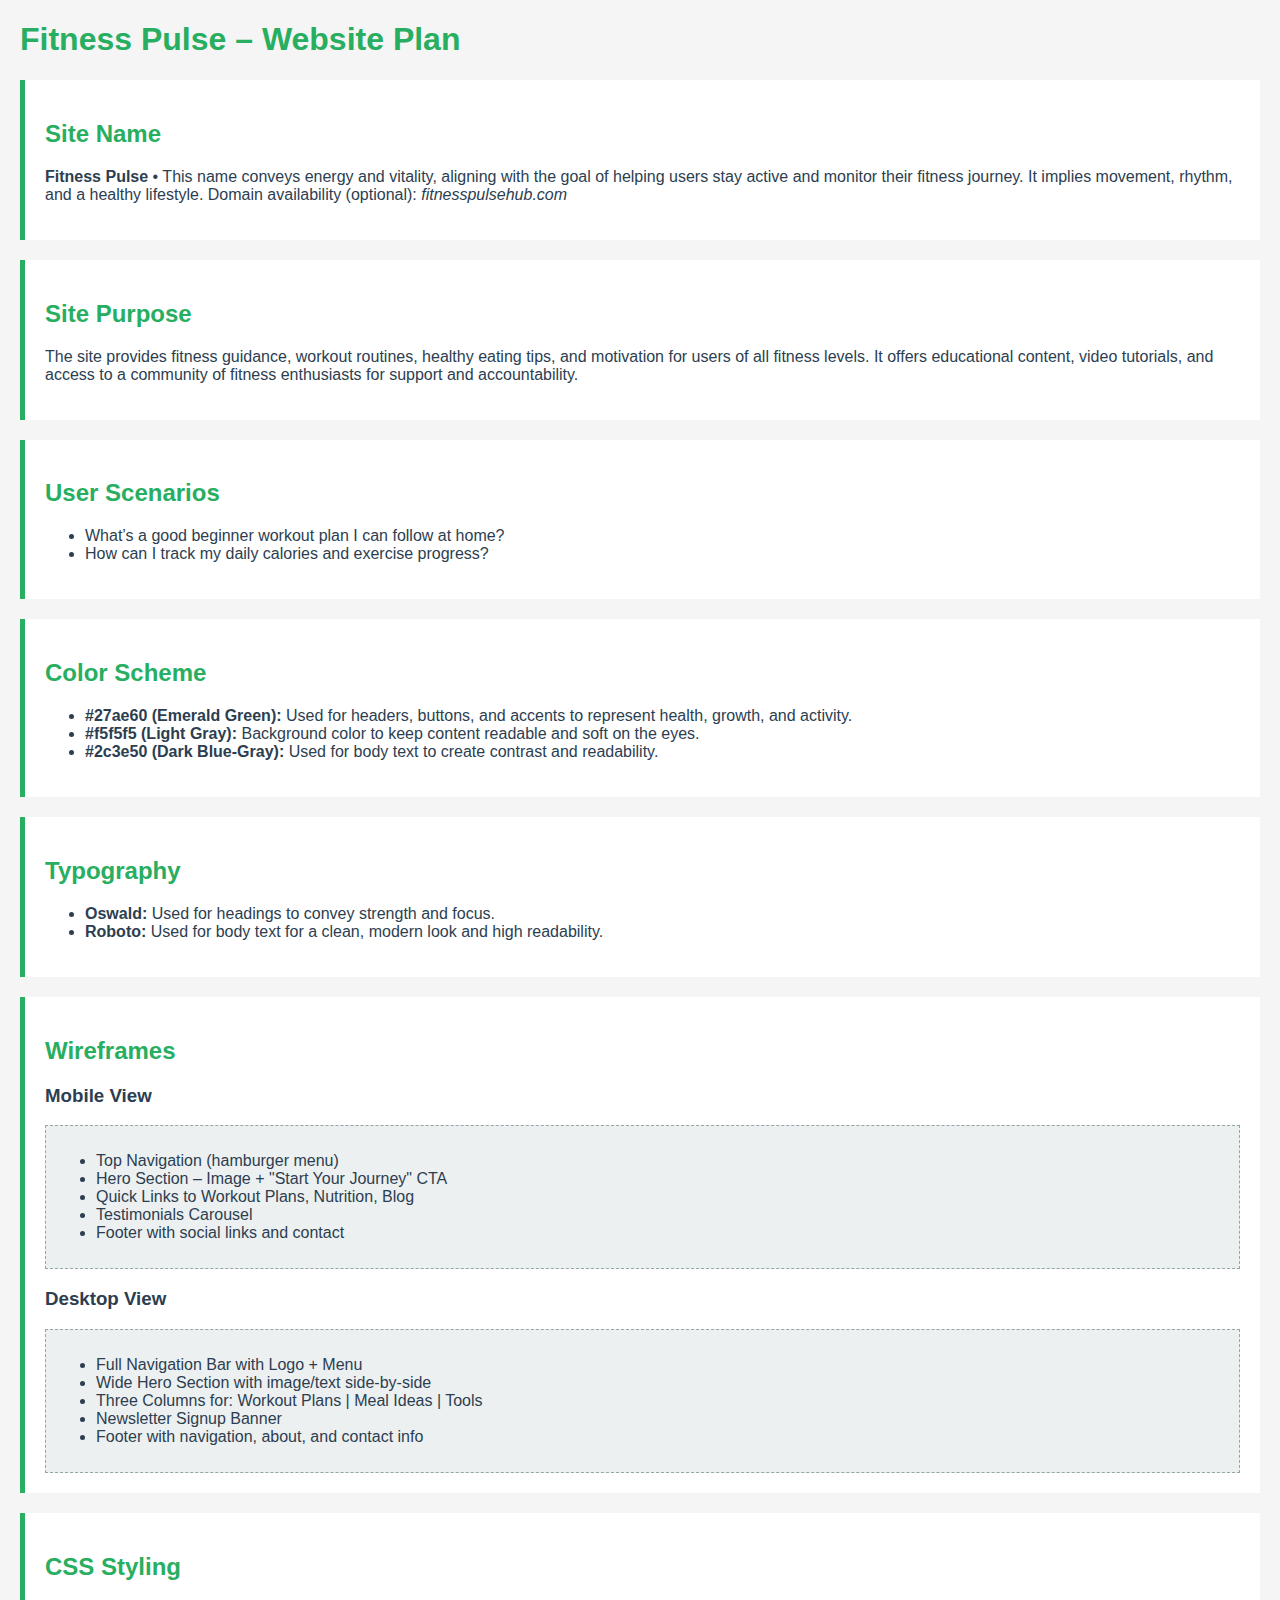
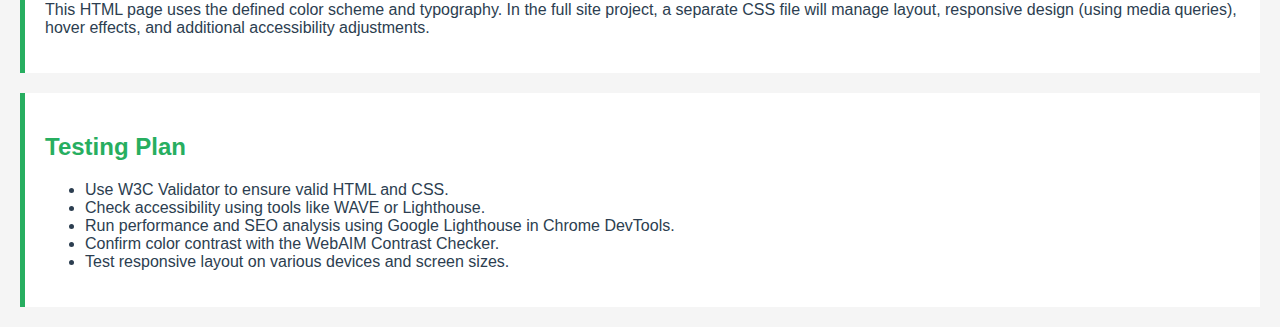
<file: chamber/siteplan.html>
<!DOCTYPE html>
<html lang="en">
<head>
    <meta charset="UTF-8">
    <meta name="viewport" content="width=device-width, initial-scale=1.0">
    <title>Fitness Pulse - Website Plan</title>
    <style>
        /* Color Scheme */
        body {
            font-family: 'Roboto', sans-serif;
            background-color: #f5f5f5;
            color: #2c3e50;
            margin: 20px;
        }
        h1, h2 {
            font-family: 'Oswald', sans-serif;
            color: #27ae60; /* Primary Green for headings */
        }
        section {
            background-color: #ffffff;
            padding: 20px;
            margin-bottom: 20px;
            border-left: 5px solid #27ae60;
        }
        .wireframe {
            background-color: #ecf0f1;
            padding: 10px;
            border: 1px dashed #95a5a6;
        }
    </style>
</head>
<body>
    <h1>Fitness Pulse – Website Plan</h1>

    <section>
        <h2>Site Name</h2>
        <p><strong>Fitness Pulse</strong> • This name conveys energy and vitality, aligning with the goal of helping users stay active and monitor their fitness journey. It implies movement, rhythm, and a healthy lifestyle. Domain availability (optional): <em>fitnesspulsehub.com</em></p>
    </section>

    <section>
        <h2>Site Purpose</h2>
        <p>The site provides fitness guidance, workout routines, healthy eating tips, and motivation for users of all fitness levels. It offers educational content, video tutorials, and access to a community of fitness enthusiasts for support and accountability.</p>
    </section>

    <section>
        <h2>User Scenarios</h2>
        <ul>
            <li>What’s a good beginner workout plan I can follow at home?</li>
            <li>How can I track my daily calories and exercise progress?</li>
        </ul>
    </section>

    <section>
        <h2>Color Scheme</h2>
        <ul>
            <li><strong>#27ae60 (Emerald Green):</strong> Used for headers, buttons, and accents to represent health, growth, and activity.</li>
            <li><strong>#f5f5f5 (Light Gray):</strong> Background color to keep content readable and soft on the eyes.</li>
            <li><strong>#2c3e50 (Dark Blue-Gray):</strong> Used for body text to create contrast and readability.</li>
        </ul>
    </section>

    <section>
        <h2>Typography</h2>
        <ul>
            <li><strong>Oswald:</strong> Used for headings to convey strength and focus.</li>
            <li><strong>Roboto:</strong> Used for body text for a clean, modern look and high readability.</li>
        </ul>
    </section>

    <section>
        <h2>Wireframes</h2>
        <h3>Mobile View</h3>
        <div class="wireframe">
            <ul>
                <li>Top Navigation (hamburger menu)</li>
                <li>Hero Section – Image + "Start Your Journey" CTA</li>
                <li>Quick Links to Workout Plans, Nutrition, Blog</li>
                <li>Testimonials Carousel</li>
                <li>Footer with social links and contact</li>
            </ul>
        </div>
        <h3>Desktop View</h3>
        <div class="wireframe">
            <ul>
                <li>Full Navigation Bar with Logo + Menu</li>
                <li>Wide Hero Section with image/text side-by-side</li>
                <li>Three Columns for: Workout Plans | Meal Ideas | Tools</li>
                <li>Newsletter Signup Banner</li>
                <li>Footer with navigation, about, and contact info</li>
            </ul>
        </div>
    </section>

    <section>
        <h2>CSS Styling</h2>
        <p>This HTML page uses the defined color scheme and typography. In the full site project, a separate CSS file will manage layout, responsive design (using media queries), hover effects, and additional accessibility adjustments.</p>
    </section>

    <section>
        <h2>Testing Plan</h2>
        <ul>
            <li>Use W3C Validator to ensure valid HTML and CSS.</li>
            <li>Check accessibility using tools like WAVE or Lighthouse.</li>
            <li>Run performance and SEO analysis using Google Lighthouse in Chrome DevTools.</li>
            <li>Confirm color contrast with the WebAIM Contrast Checker.</li>
            <li>Test responsive layout on various devices and screen sizes.</li>
        </ul>
    </section>
</body>
</html>
</file>
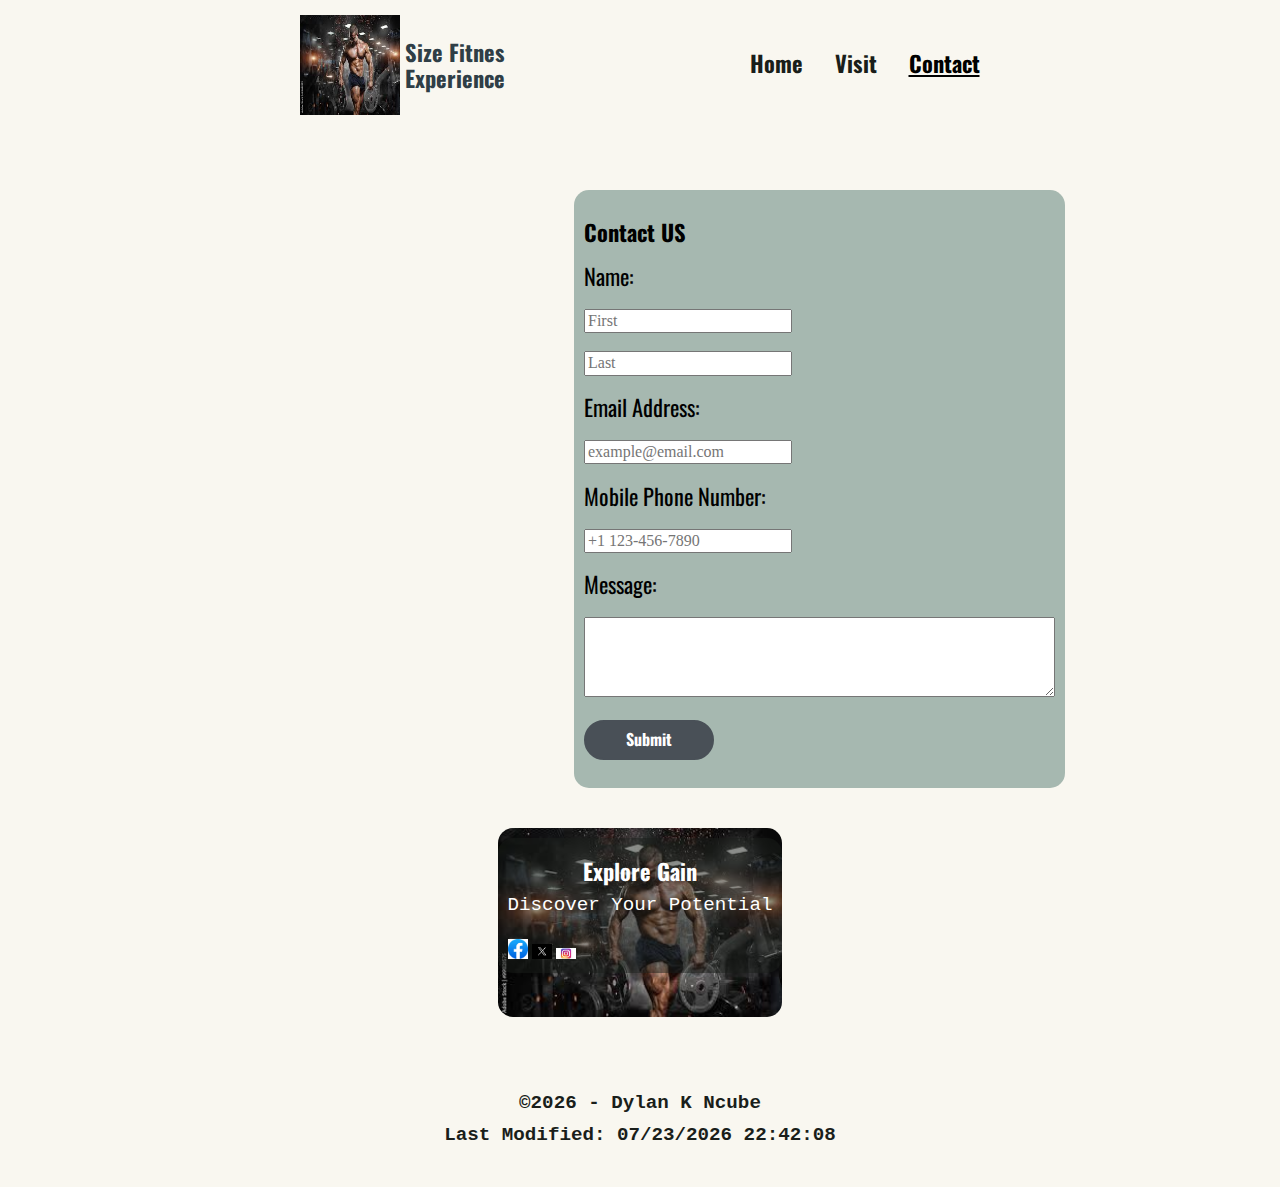
<file: Project/contact.html>
<!DOCTYPE html>
<html lang="en">

<head>
    <meta charset="UTF-8">
    <meta name="viewport" content="width=device-width, initial-scale=1.0">
    <meta name="description" content="Home page">
    <meta name="author" content="Dylan K Ncube">

    <link rel="icon" href="images/favicon/favicon-32x32.png" sizes="32x32" type="image/ico">

    <!--  Essential META Tags -->
    <meta property="og:title" content="Contact | Size Fitness Experience">
    <meta property="og:type" content="website" />

    <title>Contact Us | Size Fitness </title>

    <link rel="preconnect" href="https://fonts.googleapis.com">
    <link rel="preconnect" href="https://fonts.gstatic.com" crossorigin>

    <link rel="preload" href="https://fonts.googleapis.com/css2?family=Oswald&family=Source+Code+Pro&display=swap"
        as="style" onload="this.onload=null;this.rel='stylesheet'">

    <link rel="stylesheet" href="styles/normalize.css">
    <link rel="stylesheet" href="styles/main.css">

    <script type="module" src="scripts/app.mjs"></script>
    <script src="scripts/module/contact.js"></script>

</head>

<body id="contact-page">
    <header>
        <nav>
            <div class="box-logo-header">
                <img class="logo-chamber" src="images/size.jpeg" alt="Panama" width="200"
                    height="200" loading="lazy" />
                <h1 class="nameHeader"><strong>Size Fitnes</strong> <br>Experience</h1>
                <button name="navigation button" id="menu" aria-label="Toggle menu"></button>
            </div>
            <ul>
                <li><a class="nav-a " href="./index.html">Home</a></li>
                <li><a class="nav-a " href="./visit.html">Visit</a></li>
                <li><a class="nav-a " href="./contact.html">Contact</a></li>
            </ul>
        </nav>
    </header>
    <main class="container-contact">
        <section class="contact-box">
            <div class="image-side slideshow" id="slider">
                <img id="rotating-image" src="images/size.jpeg" alt="Image" width="420" height="767"
                    loading="lazy">
            </div>
            <div class="form-container">
                <form method="get" action="thankyou.html">
                    <h2 class="sub-title-form">Contact US</h2>
                    <label class="name-lb">
                        Name:
                    </label>
                    <br><br>
                    <input type="text" name="firstName" title="Enter your first name" autocomplete="given-name" required
                        placeholder="First">
                    <br><br>
                    <input type="text" name="lastName" title="Enter your first name" autocomplete="given-name" required
                        placeholder="Last">
                    <br><br>
                    <label>
                        Email Address:
                    </label>
                    <br><br>
                    <input type="email" name="email" title="Enter your email address" autocomplete="email"
                        placeholder="example@email.com" required>
                    <br><br>
                    <label>
                        Mobile Phone Number:
                    </label>
                    <br><br>
                    <input type="tel" name="phone" title="Enter your mobile phone number" autocomplete="tel" required
                        placeholder="+1 123-456-7890">
                    <br><br>

                    <label>
                        Message:
                    </label>
                    <br><br>
                    <textarea name="organizationDescription" title="Describe your business or organization" rows="4"
                        cols="50"></textarea>
                    <br><br>
                    <input type="hidden" name="timestamp" id="timestamp" value="">
                    <button class="css-button-fully-rounded--grey" type="submit">Submit</button>
                    <br><br>
                </form>
            </div>
        </section>
        <article class="box-contact-action">
            <div class="image-container">
                <img src="images/size.jpeg" alt="Image" width="900" height="506">
            </div>
            <div class="final-contact">
                <h3>Explore Gain</h3>
                <p>Discover Your Potential</p>
                <div class="contact-item-social">
                    <a href="#"><img src="images/facebook.jpeg" alt="Facebook" width="104"
                            height="104"></a>
                    <a href="#"><img src="images/twitter.png" alt="Twitter" width="104"
                            height="104"></a>
                    <a href="#"><img src="images/instagram.jpeg" alt="Instagram" width="104"
                            height="104"></a>
                </div>
            </div>
        </article>
    </main>

    <footer>
        <p>&copy;<span id="currentyear">2024</span> - Dylan K Ncube</p>
        <p id="lastModified">Whereas ipsum dolor, sit amet consectetur</p>
        <div class="social"></div>
    </footer>
</body>

</html>
</file>
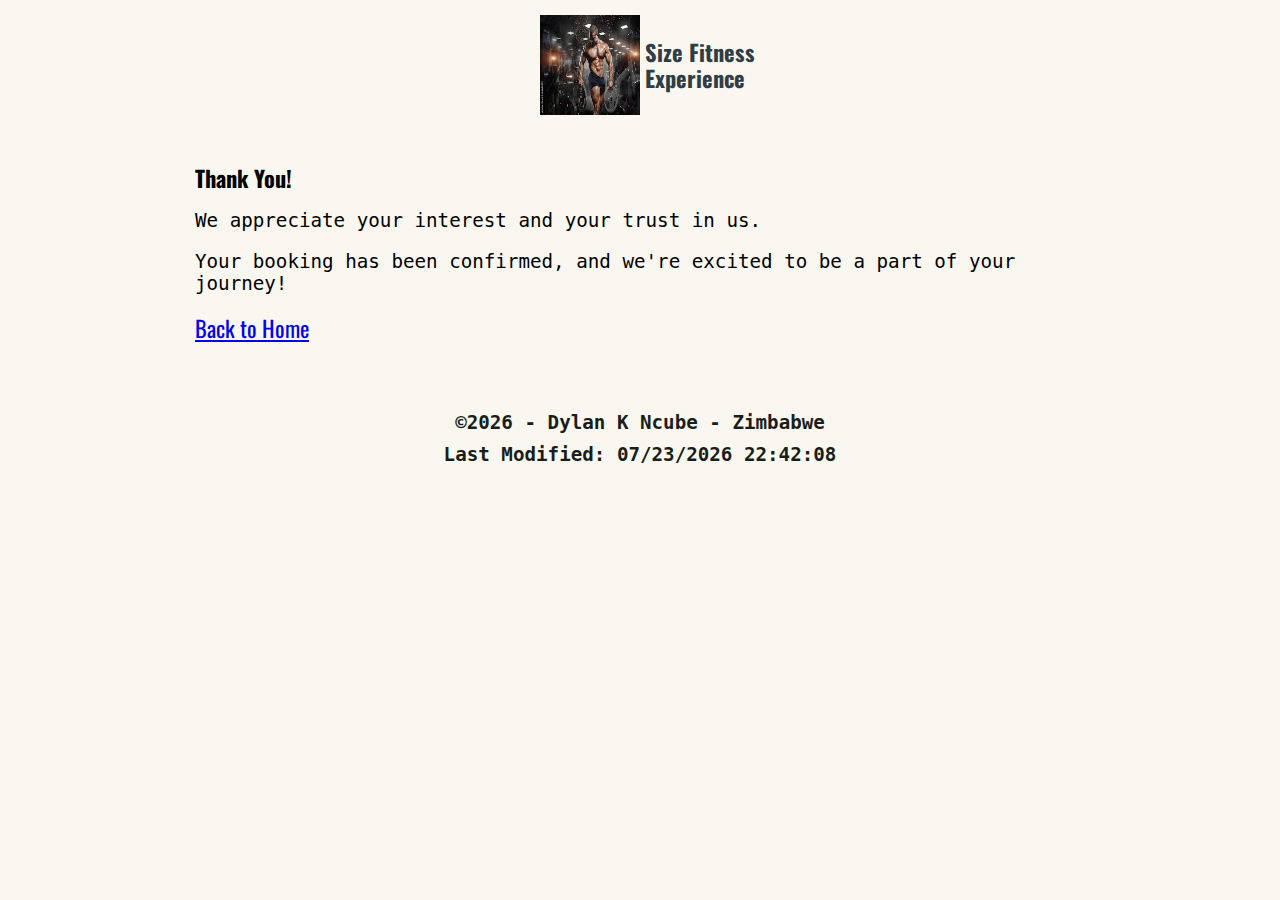
<file: Project/thankyou.html>
<!DOCTYPE html>
<html lang="en">

<head>
    <meta charset="UTF-8">
    <meta name="viewport" content="width=device-width, initial-scale=1.0">
    <meta name="description" content="Home page">
    <meta name="author" content="Demetrio Aris">

    <link rel="icon" href="images/favicon/favicon-32x32.png" sizes="32x32" type="image/ico">

    <!--  Essential META Tags -->
    <meta property="og:title" content="Home | Size Fitness">
    <meta property="og:type" content="website" />
   
    <title>Visit us | Size Fitness</title>

    <link rel="preconnect" href="https://fonts.googleapis.com">
    <link rel="preconnect" href="https://fonts.gstatic.com" crossorigin>
    <link href="https://fonts.googleapis.com/css2?family=Oswald&family=Source+Code+Pro&display=swap" rel="stylesheet">

    <link rel="stylesheet" href="styles/normalize.css">
    <link rel="stylesheet" href="styles/main.css">

</head>

<body>
    <header>
        <nav>
            <div class="box-logo-header">
                <img class="logo-chamber" src="images/size.jpeg" alt="Size Fitness" />
                <h1 class="nameHeader"><strong>Size Fitness</strong> <br>Experience</h1>
            </div>
        </nav>
    </header>
    <main>
        <section class="thank-you">
            <div class="thank-you-content">
                <h1>Thank You!</h1>
                <p>We appreciate your interest and your trust in us.</p>
                <p>Your booking has been confirmed, and we're excited to be a part of your journey!</p>
                <a href="index.html" class="button">Back to Home</a>
            </div>
        </section>
    </main>

    <footer>
        <p>&copy;<span id="currentyear">2024</span> - Dylan K Ncube - Zimbabwe</p>
        <p id="lastModified">Whereas ipsum dolor, sit amet consectetur</p>
    </footer>
    <script>
        // footer
        document.getElementById("currentyear").textContent =
            new Date().getFullYear();
        document.getElementById(
            "lastModified"
        ).textContent = `Last Modified: ${document.lastModified}`;
    </script>
</body>

</html>
</file>
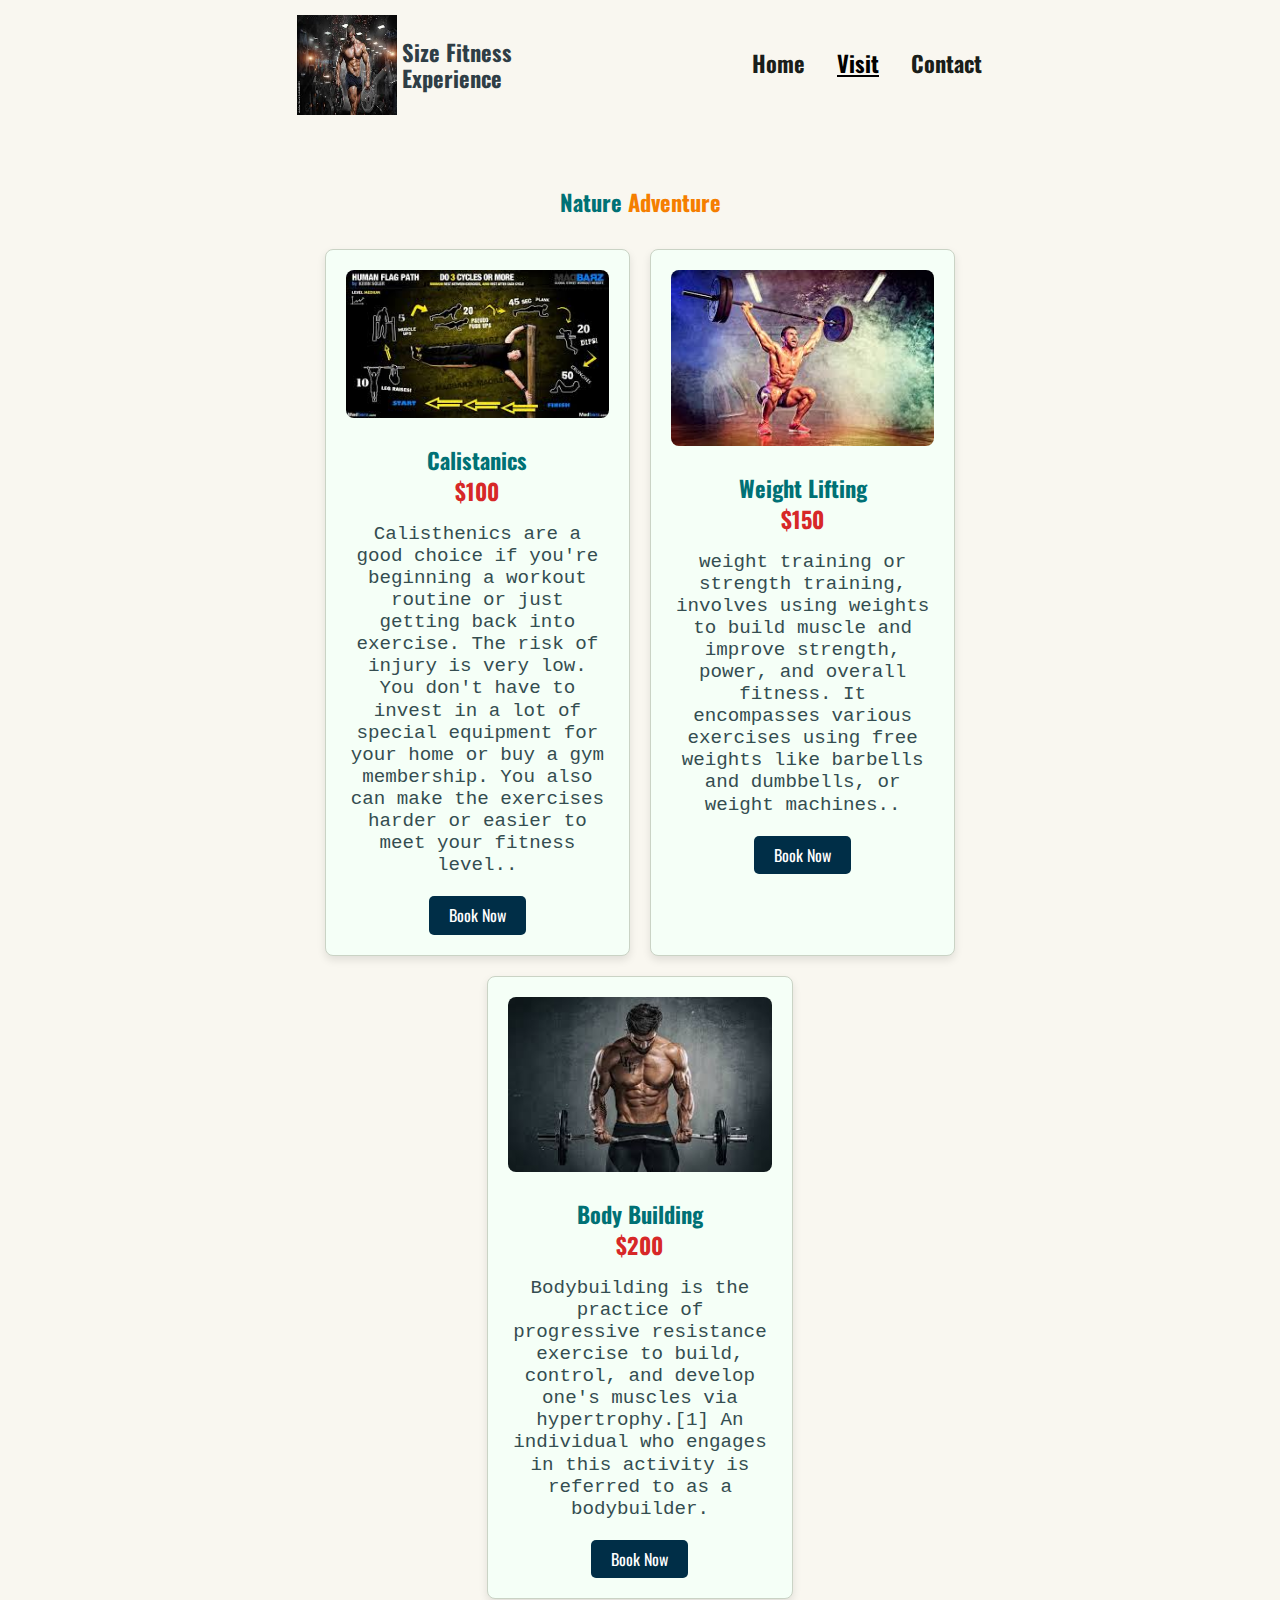
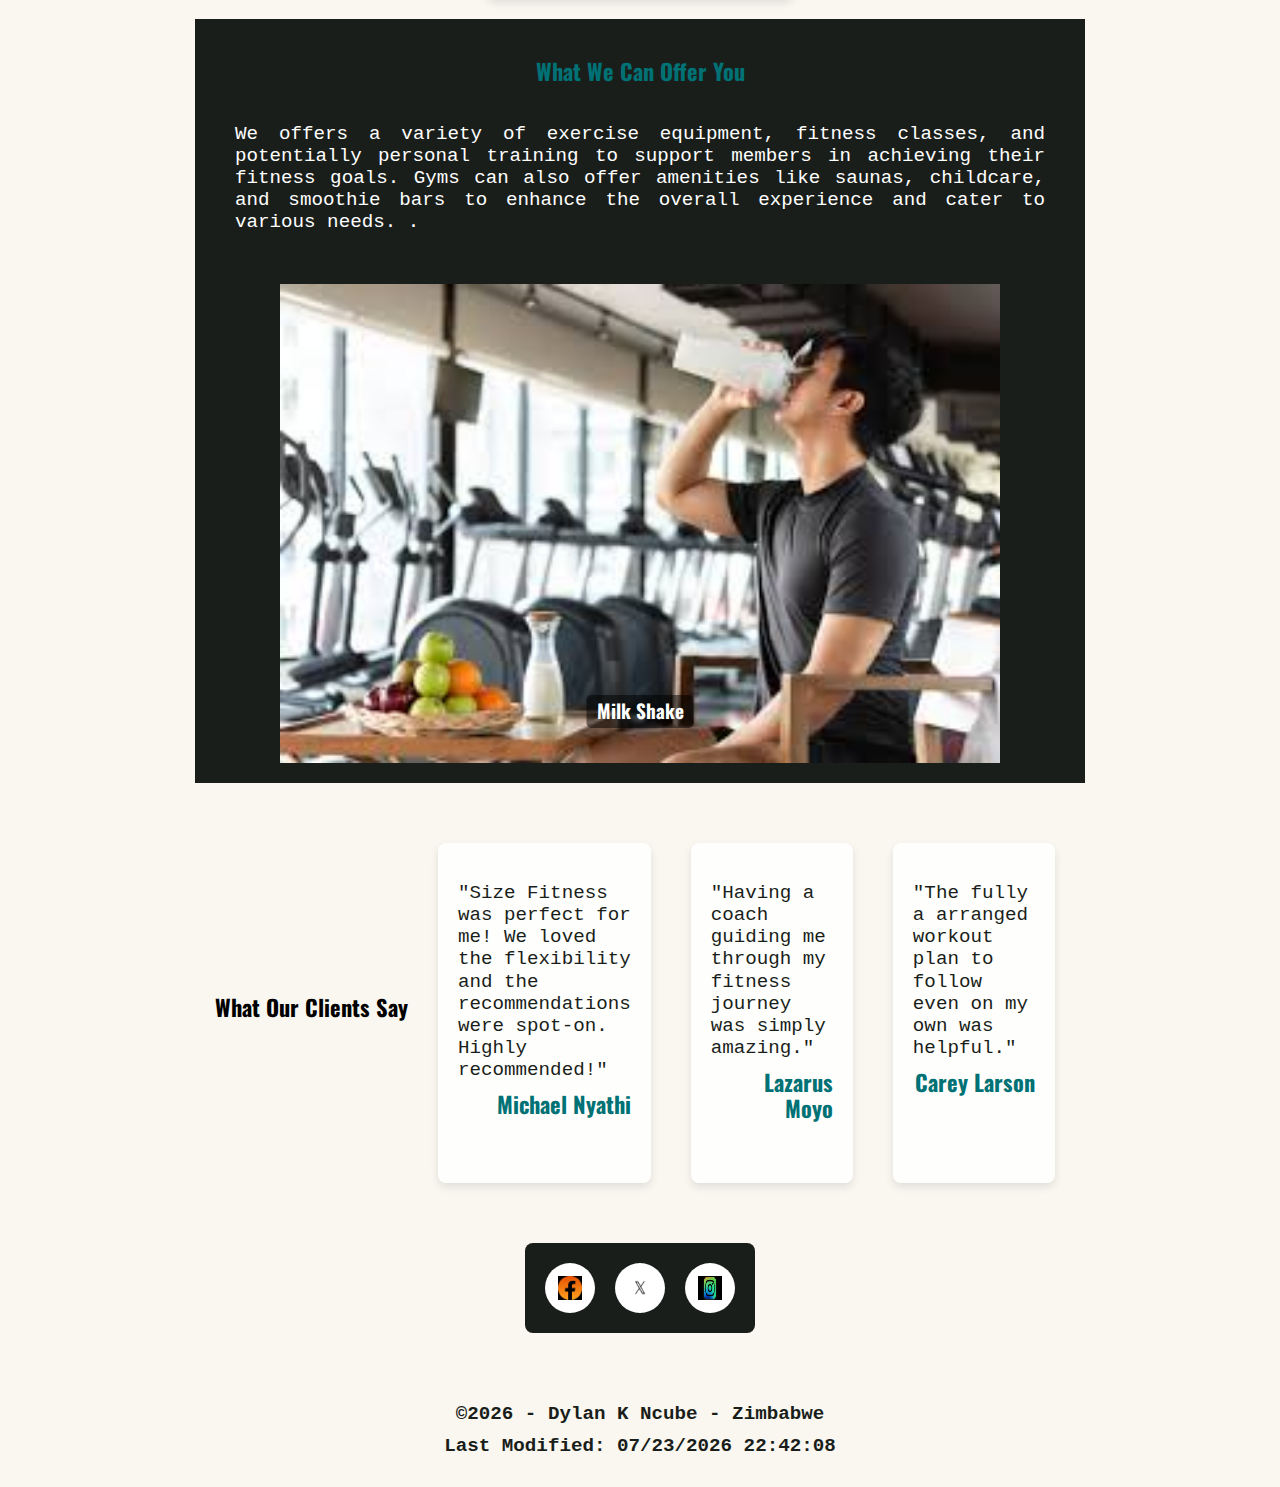
<file: Project/visit.html>
<!DOCTYPE html>
<html lang="en">

<head>
    <meta charset="UTF-8">
    <meta name="viewport" content="width=device-width, initial-scale=1.0">
    <meta name="description" content="Home page">
    <meta name="author" content="Dylan K Ncube">

    <link rel="icon" href="images/favicon/favicon-32x32.png" sizes="32x32" type="image/ico">

    <!--  Essential META Tags -->
    <meta property="og:title" content="Home | Size Fitness">
    <meta property="og:type" content="website" />
    

    <title>Visit us | Size Fitness</title>

    <link rel="preconnect" href="https://fonts.googleapis.com">
    <link rel="preconnect" href="https://fonts.gstatic.com" crossorigin>

    <link rel="preload" href="https://fonts.googleapis.com/css2?family=Oswald&family=Source+Code+Pro&display=swap"
        as="style" onload="this.onload=null;this.rel='stylesheet'">

    <link rel="stylesheet" href="styles/normalize.css">
    <link rel="stylesheet" href="styles/main.css">

    <script type="module" src="scripts/app.mjs"></script>
    <script src="scripts/module/visit.js" defer></script>

</head>

<body id="visit-page">
    <header>
        <nav>
            <div class="box-logo-header">
                <img class="logo-chamber" src="images/size.jpeg" alt="Logo Chamber Panama"
                    width="200" height="200" loading="lazy" />
                <h1 class="nameHeader"><strong>Size Fitness</strong> <br>Experience</h1>
                <button name="navigation button" id="menu" aria-label="Toggle menu"></button>
            </div>
            <ul>
                <li><a class="nav-a " href="./index.html">Home</a></li>
                <li><a class="nav-a " href="./visit.html">Visit</a></li>
                <li><a class="nav-a " href="./contact.html">Contact</a></li>
            </ul>
        </nav>
    </header>

    <main>
        <section class="section-principal">
            <h2>Nature <span>Adventure</span></h2>
            <article class="price-box">
                <div>
                    <img src="images/cali.jpeg" alt="Panama" width="540" height="960" loading="lazy">
                    <h4>Calistanics</h4>
                    <h5>$100</h5>
                    <p>Calisthenics are a good choice if you're beginning a workout routine or just getting back into exercise. The risk of injury is very low. You don't have to invest in a lot of special equipment for your home or buy a gym membership. 
                     You also can make the exercises harder or easier to meet your fitness level..</p>
                    <button>Book Now</button>
                </div>
                <div>
                    <img src="images/weight.jpeg" alt="Panama" width="540" height="960" loading="lazy">
                    <h4>Weight Lifting</h4>
                    <h5>$150</h5>
                    <p>weight training or strength training, involves using weights to build muscle and improve strength, power, and overall fitness. It encompasses various exercises using free weights like barbells and dumbbells, or weight machines..</p>
                    <button>Book Now</button>
                </div>
                <div>
                    <img src="images/body.jpeg" alt="Panama" width="540" height="960" loading="lazy">
                    <h4>Body Building</h4>
                    <h5>$200</h5>
                    <p>Bodybuilding is the practice of progressive resistance exercise to build, control, and develop one's muscles via hypertrophy.[1] An individual who engages in this activity is referred to as a bodybuilder.</p>
                    <button>Book Now</button>
                </div>

            </article>
        </section>

        <section class="section-media">
            <h2>What We Can Offer You</h2>
            <p> We offers a variety of exercise equipment, fitness classes, and potentially personal training to support members in achieving their fitness goals. Gyms can also offer amenities like saunas, childcare, and smoothie bars to enhance the overall experience and cater to various needs. .</p>
            <article class="slider-container slider-dimensions">
                <div class="slider">
                    <div data-img-url="images/milk.jpeg" class="slider-dimensions" width="470" loading="lazy">
                        <h4>Milk Shake</h4>
                    </div>
                    <div data-img-url="images/towel.jpeg" class="slider-dimensions" width="470" loading="lazy">
                        <h4>Clean Towels</h4>
                    </div>
                    <div data-img-url="images/coaches.jpeg" class="slider-dimensions" width="470" loading="lazy">
                        <h4>Fitness Coaches</h4>
                    </div>
                    <div data-img-url="images/childcare.jpeg" class="slider-dimensions" width="470" loading="lazy">
                        <h4>childcare</h4>
                    </div>
                </div>
                <div class="nav-container slider-dimensions">
                    <button data-index-change="-1">&lt;</button>
                    <div class="index-container">
                    </div>
                    <button data-index-change="1">&gt;</button>
                </div>
            </article>
        </section>

        <section class="section-opinion">
            <h2>What Our Clients Say</h2>
            <div class="opinion opinion-01">
                <p>"Size Fitness was perfect for me! We loved the flexibility and the recommendations were
                    spot-on. Highly recommended!"</p>
                <h5>Michael Nyathi</h5>
            </div>
            <div class="opinion opinion-02">
                <p>"Having a coach guiding me through my fitness journey was simply amazing."</p>
                <h5>Lazarus Moyo</h5>
            </div>
            <div class="opinion opinion-03">
                <p>"The fully a arranged workout plan to follow even on my own was helpful."</p>
                <h5>Carey Larson</h5>
            </div>
        </section>
        <div class="contact-info-visit">
            <a href="#"><img src="images/facebook.jpeg" alt="Facebook" width="104" height="104"
                    loading="lazy" loading="lazy"></a>
            <a href="#"><img src="images/twitter.png" alt="Twitter" width="104" height="104"
                    loading="lazy" loading="lazy"></a>
            <a href="#"><img src="images/instagram.jpeg" alt="Instagram" width="104" height="104"
                    loading="lazy" loading="lazy"></a>
        </div>

    </main>
    <footer>
        <p>&copy;<span id="currentyear">2024</span> - Dylan K Ncube - Zimbabwe</p>
        <p id="lastModified">Whereas ipsum dolor, sit amet consectetur</p>
    </footer>
</body>

</html>
</file>
<file: Project/styles/main.css>
:root {
    /* Color Palette */
    --black: hsla(0, 0%, 0%, 1);
    --eerie-black: hsla(120, 7%, 11%, 1);
    --caribbean-current: hsla(182, 100%, 23%, 1);
    --light-sea-green: hsla(175, 87%, 40%, 1);
    --hookers-green: hsla(165, 19%, 40%, 1);
    --floral-white: hsla(47, 43%, 96%, 1);
    --white: hsla(0, 0%, 100%, 1);

    --prussian-blue: hsla(201, 100%, 14%, 1);
    --fire-engine-red: hsla(0, 69%, 50%, 1);
    --orange-wheel: hsla(31, 100%, 48%, 1);
    --xanthous: hsla(40, 97%, 64%, 1);
    --vanilla: hsla(51, 55%, 82%, 1);

    --viridian: hsla(154, 15%, 49%, 1);
    --cambridge-blue: hsla(133, 18%, 59%, 1);
    --mint-green: hsla(167, 29%, 85%, 1);
    --azure-web: hsla(180, 31%, 94%, 1);
    --mint-cream: hsla(133, 100%, 98%, 1);

    --ash-gray: hsla(97, 13%, 80%, 1);
    --dark-slate-gray: hsla(186, 21%, 26%, 1);
    --charcoal: hsla(201, 20%, 23%, 1);

    /* Font Settings */
    --header-font-family: "Oswald", sans-serif;
    --paragraph-font-family: "Source Sans Pro", monospace;

    /* Text Colors */
    --font-color-on-background-color: var(--white);
    --font-color-on-background-white: var(--eerie-black);

    /* Font Sizes */
    --font-size-mv-paragraph: 1rem;
    --font-size-mv-header: 1.2rem;
    --font-size-dv-paragraph: 1.2rem;
    --font-size-dv-header: 1.4rem;

    /* Navbar Colors */
    --background-color-header-footer: var(--floral-white);
    --background-color-menu-button: var(--black);
    --link-nav-color: var(--eerie-black);
    --nav-hover-link-color: var(--prussian-blue);
    --nav-hover-background-color: var(--xanthous);
}

/* General */

body {
    background-color: var(--floral-white);
    max-width: 930px;
    margin: 0 auto;
}

h1,
h2,
h3,
h4,
h5,
a,
label {
    font-family: var(--header-font-family);
    font-size: var(--font-size-mv-header);
}

p {
    font-family: var(--paragraph-font-family);
    font-size: var(--font-size-mv-paragraph);
}

button {
    font-family: var(--header-font-family);
    font-size: var(--font-size-mv-paragraph);
}

/* Header */

header,
footer {
    width: 100%;
    background-color: var(--background-color-header-footer);
    color: var(--charcoal);
}

.box-logo-header {
    display: flex;
    align-items: center;
    justify-content: left;
}

.box-logo-header h1 {
    display: inline-block;
}

.logo-chamber {
    width: 80px;
    height: 80px;
    padding: 10px 5px;
    cursor: pointer;
}

header h1 {
    display: inline-block;
    text-align: left;
    padding: 5px;
}

#menu {
    display: block;
    font-size: 40px;
    text-decoration: none;
    padding: 8px 12px;
    background-color: var(--background-color-header-footer);
    color: var(--background-color-menu-button);
    position: absolute;
    top: 0.7rem;
    right: 1.5rem;
    cursor: pointer;
    border: 0;
    font-weight: bold;
}

#menu::before {
    content: "≡";
}

nav ul {
    list-style-type: none;
    margin: 0;
    padding: 0;
}

nav li {
    display: none;
}

.nav-a {
    display: block;
    color: var(--link-nav-color);
    text-align: center;
    padding: 8px 16px;
    text-decoration: none;
    font-weight: bold;
}

.nav-a:hover:not(.active) {
    color: var(--nav-hover-link-color);
}

nav li:last-child {
    border-bottom: none;
}

.nav-a.active {
    color: var(--black);
    text-decoration: underline;
}

.open li {
    display: block;
}

#menu.open::before {
    content: "X";
}

/* Main*/
main {
    padding: 20px;
    margin: 0 auto;
    place-items: center;
}

.intro-box {
    margin: 0 auto;
    display: grid;
    grid-template-columns: 1fr auto 1fr;
    grid-template-rows: 1fr auto 1fr;
    z-index: 2;
}

.intro-img {
    grid-row: 1 / 4;
    grid-column: 1 / 4;
    z-index: -1;
    margin: 0 auto;
}

.action-msg,
.action-box img,
.social-box,
.side_article,
.intro-content,
.intro-img img {
    border-radius: 15px;
}

.intro-content {
    grid-row: 2;
    grid-column: 2;
    display: flex;
    flex-direction: column;
    align-items: center;
    text-align: center;
    z-index: 1;
    background-color: rgba(0, 46, 71, 0.481);
    border-radius: 5px;
    padding: 10px;
    width: 300px;
}

.intro-msg {
    color: var(--white);
    margin: 0;
    margin-bottom: 0.5rem;
    text-align: left;
}

.css-button-arrow--black {
    min-width: 130px;
    height: 40px;
    color: #fff;
    padding: 10px 20px;
    font-weight: bold;
    cursor: pointer;
    transition: all 0.3s ease;
    position: relative;
    display: inline-block;
    outline: none;
    border-radius: 5px;
    border: none;
    background-color: #343a40;
}

.css-button-arrow--black:hover {
    border-radius: 5px;
    padding-right: 24px;
    padding-left: 8px;
}

.css-button-arrow--black:hover:after {
    opacity: 1;
    right: 10px;
}

.css-button-arrow--black:after {
    content: "\00BB";
    position: absolute;
    opacity: 0;
    font-size: 30px;
    line-height: 35px;
    top: 0;
    right: -20px;
    transition: 0.4s;
}

.midle-box {
    margin: 0 auto;
    padding: 5px;
}

.main_article {
    margin: 0 auto;
    align-items: center;
}

.side_article {
    background-color: var(--charcoal);
    color: var(--white);
    padding: 10px;
}

.box-card {
    display: flex;
    flex-direction: column;
    align-items: center;
    text-align: center;
    padding: 5px;
    margin: 0 auto;
}

.box-card p {
    padding: 5px;
    text-align: left;
    line-height: 1.6;
    text-align: left;
    align-items: start;
    margin: 0;
}

.main_article img {
    width: 90%;
    max-width: 520px;
    border-radius: 10px;
    height: auto;
}

.contact-info {
    display: flex;
    justify-content: space-around;
    background-color: #1c1c1c;
    padding: 20px;
    color: #fff;
}

.contact-item h4 {
    margin: 0;
    font-weight: bold;
}

.contact-item p {
    margin: 5px 0 0;
}

#current-temp {
    color: var(--orange-wheel);
}

.contact-item img:hover {
    transform: scale(1.5);
    filter: brightness(1.2);
    transition: transform 0.3s ease, filter 0.3s ease;
}

.contact-item img {
    width: 30px;
    margin: 0 2px;
    vertical-align: middle;
    height: auto;
}

.social-box {
    padding: 20px;
    background-color: var(--eerie-black);
}

.action-box {
    display: grid;
    grid-template-columns: 1fr auto 1fr;
    grid-template-rows: 1fr auto 1fr;
}

.action-box img {
    grid-column: 1/4;
    grid-row: 1/4;
    width: 100%;
    height: auto;
    max-width: 900px;
}

.action-msg {
    grid-row: 2/3;
    grid-column: 2/3;
    text-align: center;
    background-color: #343a4085;
    width: 350px;
    padding: 10px;
}

.action-msg h2,
.action-box h4,
.current-weather h4,
.current-weather h5 {
    margin: 0;
}

.action-msg h2 {
    font-size: 3rem;
    color: var(--white);
}

.action-msg h4 {
    font-size: 1.5rem;
    color: var(--white);
}

.socia-info {
    padding-top: 20px;
}

.contact-item,
.current-weather {
    color: var(--white);
    display: block;
    padding-top: 40px;
}

.weather-main {
    display: inline-block;
}

.current-weather {
    margin: 0;
    text-align: left;
}

.current-weather p {
    font-size: 1rem;
    margin: 0;
}

.current-weather img {
    width: 70px;
    height: auto;
}

.current-weather figure,
.current-weather figcaption {
    margin: 0;
    text-align: center;
    font-weight: bold;
}

/* Contact*/

.image-side img {
    max-width: 100%;
    display: block;
    opacity: 0;
    transition: opacity 0.8s ease, transform 0.8s ease;
    height: auto;
}

.image-side img.initial {
    transform: scale(0.8) rotateY(-30deg);
}

.image-side img.fade {
    opacity: 1;
    transform: scale(1) rotateY(0deg);
}

.contact-box {
    display: flex;
    flex-direction: column;
    justify-content: center;
    align-items: center;
}

.form-container {
    padding: 20px;
}

.form-container form {
    background-color: hsla(165, 19%, 40%, 0.5);
    margin: 0 auto;
    margin-top: 20px;
    padding: 10px;
    border-radius: 15px;
}

.css-button-fully-rounded--grey {
    min-width: 130px;
    height: 40px;
    color: #fff;
    padding: 5px 10px;
    font-weight: bold;
    cursor: pointer;
    transition: all 0.3s ease;
    position: relative;
    display: inline-block;
    outline: none;
    border-radius: 20px;
    border: 2px solid #495057;
    background: #495057;
}
.css-button-fully-rounded--grey:hover {
    background: #fff;
    color: #495057;
}

.box-contact-action {
    display: grid;
    grid-template-columns: 1fr auto 1fr;
    grid-template-rows: auto 1f 1fr;
    margin-top: 20px;
}

.image-side img,
.form-container,
.image-container img,
.final-contact {
    border-radius: 15px;
}

.image-container img {
    width: 100%;
    height: auto;
}

.image-container {
    grid-row: 1/4;
    grid-column: 1/4;
    z-index: 0;
}

.final-contact {
    margin-top: 10px;
    grid-row: 1;
    grid-column: 2;
    z-index: 1;
    background-color: hsla(120, 7%, 11%, 0.5);
    padding: 10px;
}

.contact-item-social {
    margin-top: 20px;
}

.contact-item-social img {
    padding: 0;
    width: 20px;
    height: auto;
}

.final-contact h3,
.final-contact p {
    margin: 0;
    margin-top: 10px;
    text-align: center;
    color: var(--white);
}

/* Visit */

/* Sección Principal */
.section-principal {
    padding: 20px;
    text-align: center;
    color: var(--eerie-black);
}

.section-principal h2 {
    color: var(--caribbean-current);
    margin-bottom: 15px;
}

.section-principal h2 span {
    color: var(--orange-wheel);
}

/* Caja de Precios */
.price-box {
    display: flex;
    flex-wrap: wrap;
    gap: 20px;
    justify-content: center;
    padding-top: 20px;
}

.price-box div {
    background-color: var(--mint-cream);
    border: 1px solid var(--ash-gray);
    border-radius: 8px;
    padding: 20px;
    width: calc(100% / 3 - 20px);
    max-width: 300px;
    box-shadow: 0 4px 8px rgba(0, 0, 0, 0.1);
    transition: transform 0.3s ease;
    text-align: center;
}

.price-box div:hover {
    transform: translateY(-10px);
}

.price-box img {
    width: 100%;
    height: auto;
    border-radius: 8px;
    margin-bottom: 15px;
}

.price-box h4 {
    color: var(--caribbean-current);
    margin: 10px 0 5px;
}

.price-box h5 {
    color: var(--fire-engine-red);
    margin: 0 0 15px;
}

.price-box p {
    text-align: center;
    color: var(--dark-slate-gray);
    margin-bottom: 20px;
}

/* Botón de Reservar */
.price-box button {
    background-color: var(--prussian-blue);
    color: var(--font-color-on-background-color);
    padding: 10px 20px;
    border: none;
    border-radius: 5px;
    cursor: pointer;
    transition: background-color 0.3s;
}

.price-box button:hover {
    background-color: var(--orange-wheel);
    color: var(--font-color-on-background-color);
}

/* ----------  */

/* Sección de Ofertas */
.section-media {
    padding: 20px;
    text-align: center;
    color: var(--eerie-black);
    background-color: var(--eerie-black);
}

.section-media h2 {
    color: var(--caribbean-current);
    margin-bottom: 15px;
}

.section-media p {
    text-align: justify;
    color: var(--white);
    padding: 20px;
    margin-bottom: 30px;
    margin-left: auto;
    margin-right: auto;
}

.slider-dimensions {
    width: min(100vw, 720px);
    aspect-ratio: 3 / 2;
    position: relative;
}

.slider-container {
    position: relative;
    overflow: hidden;
    background-color: var(--eerie-black);
    margin: 0 auto;
}

.slider {
    position: absolute;
    display: flex;
    transform: translateX(-0%);
    transition: transform 1s;
}

.slider > div {
    background-size: contain;
    background-repeat: no-repeat;
    background-position: center;
    position: relative;
}

/* Para centrar el h4 en la parte inferior de cada imagen */
.slider-dimensions h4 {
    position: absolute;
    bottom: 10px; 
    left: 50%;
    transform: translateX(-50%);
    color: white; 
    font-size: 1.2em;
    text-align: center;
    background: rgba(
        0,
        0,
        0,
        0.5
    ); 
    padding: 5px 10px;
    border-radius: 5px;
}

.nav-container {
    position: absolute;
    padding: 0 20px 20px;
    box-sizing: border-box;
    display: flex;
    justify-content: space-between;
    align-items: center;
    background-image: radial-gradient(transparent, rgba(0, 0, 0, 0.3));
    opacity: 0;
    transition: opacity 0.2s;
}

.nav-container:hover {
    opacity: 1;
}

.index-container {
    align-self: flex-end;
    display: flex;
    gap: 30px;
}

.index-container > button {
    width: 20px;
    height: 20px;
    border: none;
    border-radius: 20px;
    background-color: rgba(255, 255, 255, 0.3);
    transition: background-color 0.2s;
    cursor: pointer;
}

.index-container > button:hover {
    background-color: rgba(255, 255, 255, 0.7);
}

button[data-index-change] {
    font-size: 40px;
    color: white;
    background-color: transparent;
    border: none;
    cursor: pointer;
}

/* Section opinion*/

/* Sección de Opiniones */
.section-opinion {
    padding: 60px 20px;
    text-align: center;
    color: var(--font-color-on-background-color);
    display: grid;
    gap: 20px;
}

/* Encabezado */
.section-opinion h2 {
    color: var(--black);
    margin-bottom: 40px;
}

/* Estilos para cada Opinión */
.opinion {
    background: rgba(255, 255, 255, 0.8);
    color: var(--eerie-black);
    padding: 20px;
    border-radius: 8px;
    box-shadow: 0 4px 8px rgba(0, 0, 0, 0.1);
    text-align: left;
}

.opinion p {
    margin-bottom: 10px;
}

.opinion h5 {
    color: var(--caribbean-current);
    margin-top: 10px;
    text-align: right;
}

.contact-info-visit {
    background-color: var(--eerie-black);
    padding: 20px;
    display: flex;
    justify-content: center;
    gap: 20px;
    align-items: center;
    border-radius: 8px;
}

.contact-info-visit a {
    display: inline-flex;
    align-items: center;
    justify-content: center;
    width: 50px;
    height: 50px;
    background-color: var(--white);
    border-radius: 50%;
    transition: transform 0.3s, background-color 0.3s;
}

.contact-info-visit a:hover {
    background-color: var(--caribbean-current);
    transform: scale(1.1);
}

.contact-info-visit img {
    width: 24px;
    height: 24px;
    filter: invert(1);
    transition: filter 0.3s;
}

.contact-info-visit a:hover img {
    filter: invert(0);
}

/* Footer */
footer {
    text-align: center;
    padding: 20px 0;
    margin-top: 20px;
    font-weight: bold;
}

footer p {
    margin: 10px 0;
    font-size: 1.2rem;
    color: var(--font-color-on-background-white);
}

footer .social {
    display: flex;
    justify-content: center;
    gap: 20px;
    margin-top: 20px;
}

footer .icon {
    width: 50px;
    height: 50px;
    transition: transform 0.3s ease;
}

footer .icon:hover {
    transform: scale(1.1);
}

@media (min-width: 767px) {
    h1,
    h2,
    h3,
    h4,
    h5,
    a,
    label {
        font-family: var(--header-font-family);
        font-size: var(--font-size-dv-header);
    }

    p {
        font-family: var(--paragraph-font-family);
        font-size: var(--font-size-dv-paragraph);
    }

    header {
        flex-wrap: wrap;
        justify-content: left;
        gap: 10px;
        padding: 5px;
    }

    nav {
        display: flex;
        align-items: center;
        justify-content: space-around;
    }

    .logo-chamber {
        width: 100px;
        height: 100px;
    }

    header h1 {
        padding: 10px 0;
    }
    nav ul {
        display: flex;
        align-items: center;
        justify-content: center;
    }

    nav ul li {
        display: block;
        flex: 1 1 auto;
    }

    nav ul {
        list-style-type: none;
        margin: 0;
        padding: 0;
    }

    .nav-a {
        position: relative;
        transition: color 0.2s ease;
        text-align: center;
        padding: 8px 16px;
        text-decoration: none;
        margin-bottom: 5px;
    }

    .nav-a:hover {
        color: var(--nav-hover-link-color);
    }
    .nav-a:hover::after,
    .nav-a:hover::before {
        width: 100%;
        left: 0;
    }

    .nav-a::after,
    .nav-a::before {
        content: "";
        position: absolute;
        top: calc(100% + 5px);
        width: 0;
        right: 0;
        height: 3px;
    }

    .nav-a::before {
        transition: width 0.4s cubic-bezier(0.51, 0.18, 0, 0.88) 0.1s;
        background: var(--lunar-base);
    }

    .nav-a::after {
        transition: width 0.2s cubic-bezier(0.29, 0.18, 0.26, 0.83);
        background: var(--king-kong);
    }

    nav li:last-child {
        border-bottom: none;
    }

    #menu {
        display: none;
    }

    .midle-box {
        display: grid;
        grid-template-columns: 1fr 2fr;
        grid-template-rows: 1fr 2fr;
        margin: 0 auto;
    }

    .side_article {
        grid-row: 1/3;
        grid-column: 1;
        z-index: 0;
    }

    .side_article h3,
    .side_article p {
        grid-row: 2;
        grid-column: 1;
        z-index: 1;
    }

    .main_article {
        grid-row: 1/3;
        grid-column: 2;
        display: grid;
        grid-template-columns: repeat(auto-fit, minmax(150px, 1fr));
        gap: 5px;
        place-items: center;
        margin: 0 auto;
        align-items: start;
    }

    .box-card {
        display: grid;
        justify-items: center;
        align-items: center;
    }

    .box-card img {
        margin: 0 auto;
        height: 100%;
        max-width: 520px;
    }

    .box-card h4 {
        padding: 5px;
        margin: 10px;
        height: 60px;
    }

    .contact-item,
    .current-weather {
        color: var(--white);
        display: inline-block;
        padding-right: 55px;
    }

    .contact-box {
        display: grid;
        grid-template-columns: 1fr 1fr;
        grid-template-rows: 1f 1fr;
    }

    .nav-container {
        padding: 0 0 10px;
    }

    .index-container {
        gap: 20px;
    }
    .section-opinion {
        display: flex;
        flex-direction: row;
        align-items: center;
    }

    /* Opiniones en línea usando Flexbox */
    .section-opinion h2 {
        margin-bottom: 30px;
    }

    .opinion {
        flex: 1;
        max-width: 300px;
        margin: 0 10px;
        height: 300px;
    }
}
</file>
